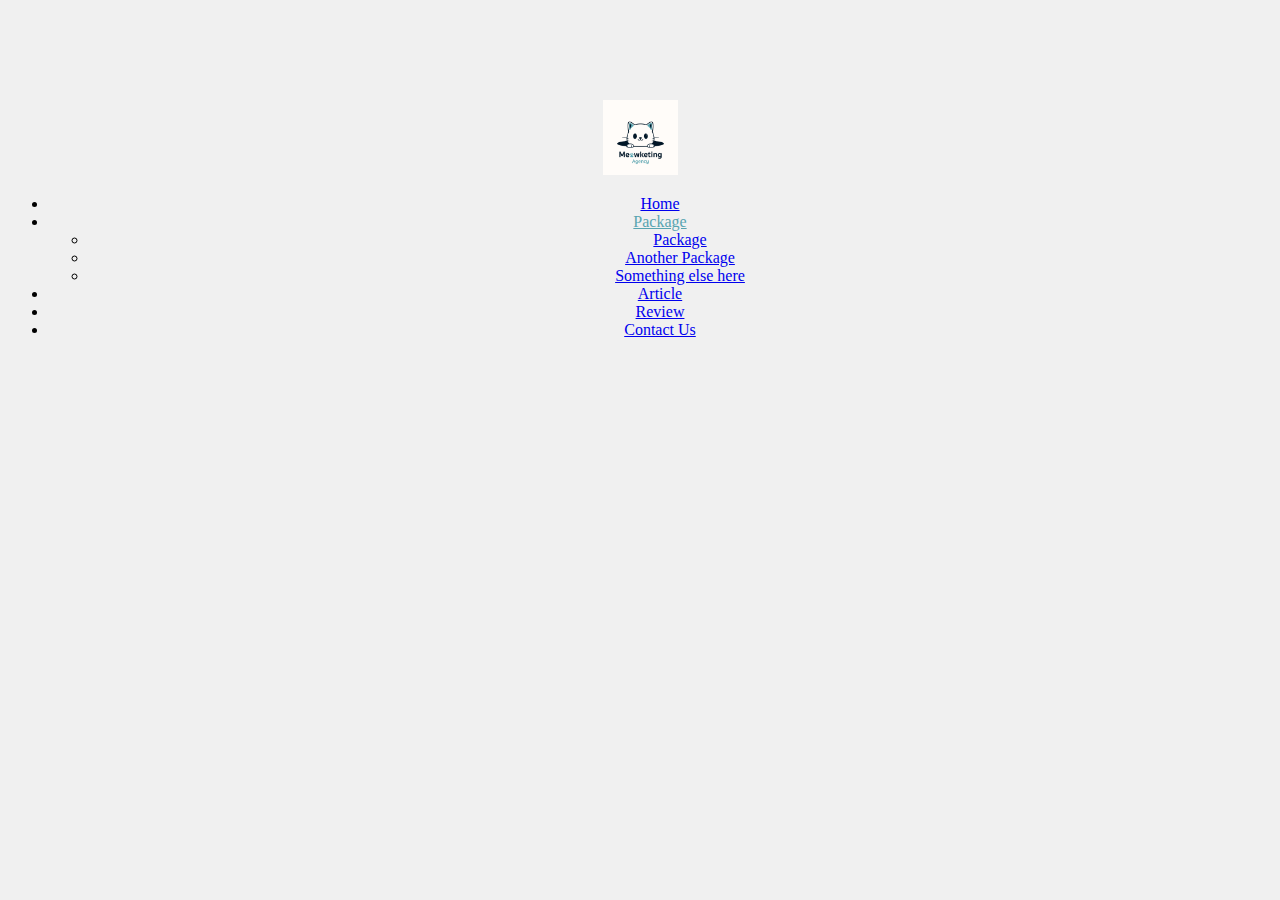
<file: index.html>
<!DOCTYPE html>
<html lang="en">
<head>
  <meta charset="UTF-8" />
  <meta name="viewport" content="width=device-width, initial-scale=1" />
  <title>Meowketting Agency</title>

  <!-- Bootstrap CSS from CDN -->
  <link 
    rel="stylesheet" 
    href="https://cdn.jsdelivr.net/npm/bootstrap@5.3.3/dist/css/bootstrap.min.css" 
    integrity="sha384-KyZXEAg3QhqLMpG8r+Knujsl5+5hb7VY3rvDg+/Z2I20ew8vdbuhHhQv3ycB1Y3u" 
    crossorigin="anonymous"
  >

  <!-- Your custom CSS -->
  <link rel="stylesheet" href="style.css" />

  <link rel="icon" type="image/x-icon" href="webicon.ico">
</head>

<body>
  <div id="navbar-container"></div>

  <!-- <main class="container mt-4">
    <h1>Hello, world!</h1>
    <p>This is my website.</p>
  </main> -->

  <!-- Bootstrap JS from CDN -->
  <script 
    src="https://cdn.jsdelivr.net/npm/bootstrap@5.3.3/dist/js/bootstrap.bundle.min.js" 
    integrity="sha384-HoA2igmkQ41Z0R/JzxqSYMxz/5vvZqZTnRbwIv0swVUw39i2ULPz9h7n+2cz9d9S" 
    crossorigin="anonymous"
  ></script>

  <!-- Your custom JS (includes fallback check) -->
  <script src="script.js" defer></script>
</body>
</html>
</file>
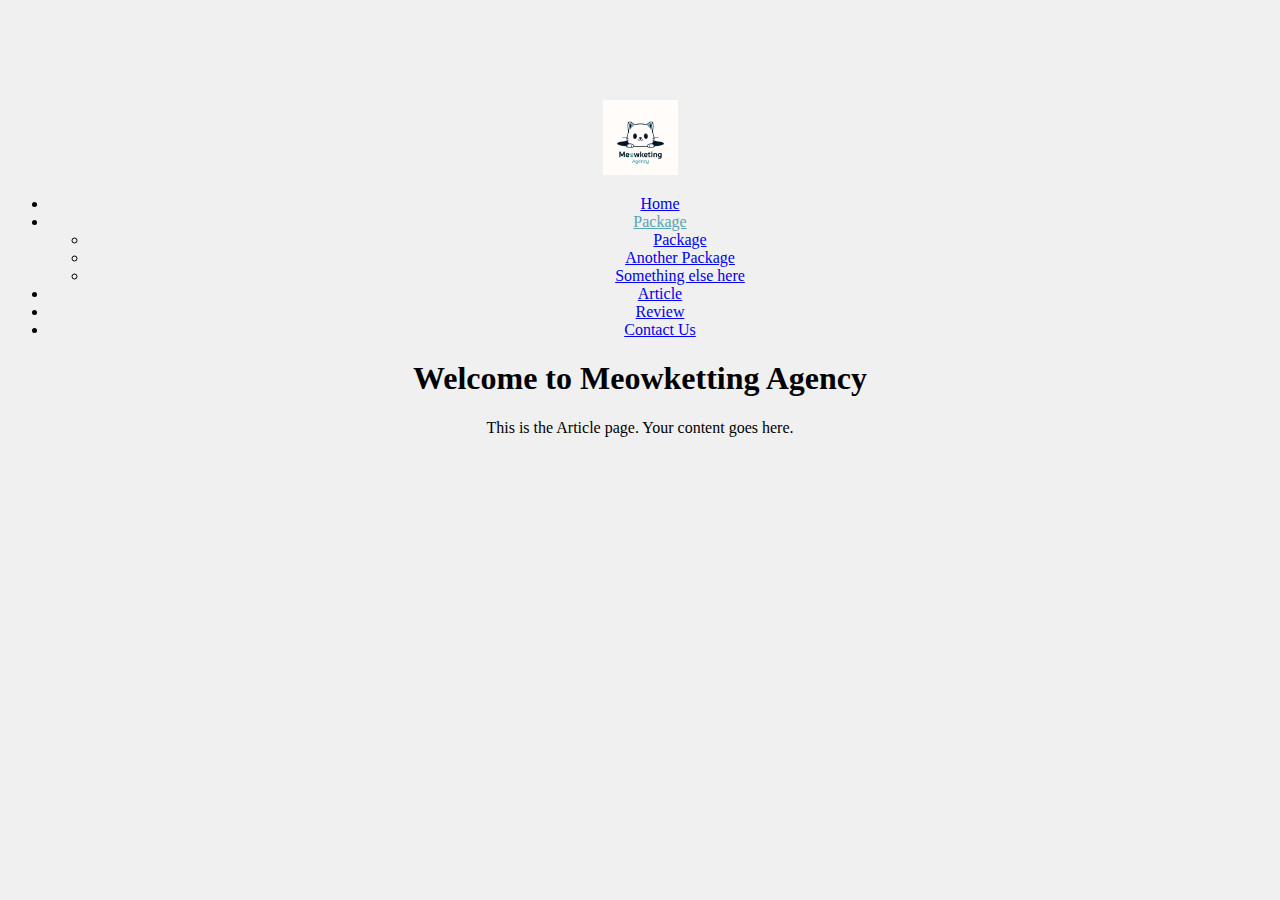
<file: article.html>
<!DOCTYPE html>
<html lang="en">
<head>
  <meta charset="UTF-8" />
  <meta name="viewport" content="width=device-width, initial-scale=1" />
  <title>Meowketting - Article</title>

  <!-- Bootstrap CSS -->
  <link 
    rel="stylesheet" 
    href="https://cdn.jsdelivr.net/npm/bootstrap@5.3.3/dist/css/bootstrap.min.css" 
    integrity="sha384-KyZXEAg3QhqLMpG8r+Knujsl5+5hb7VY3rvDg+/Z2I20ew8vdbuhHhQv3ycB1Y3u" 
    crossorigin="anonymous"
  >

  <!-- Custom CSS -->
  <link rel="stylesheet" href="style.css" />
  <link rel="icon" type="image/x-icon" href="icon.ico">
</head>

<body class="fade-in">
  <div id="navbar-container"></div>

  <main class="container mt-4">
    <h1>Welcome to Meowketting Agency</h1>
    <p>This is the Article page. Your content goes here.</p>
  </main>

  <!-- Bootstrap JS -->
  <script 
    src="https://cdn.jsdelivr.net/npm/bootstrap@5.3.3/dist/js/bootstrap.bundle.min.js" 
    integrity="sha384-HoA2igmkQ41Z0R/JzxqSYMxz/5vvZqZTnRbwIv0swVUw39i2ULPz9h7n+2cz9d9S" 
    crossorigin="anonymous"
  ></script>

  <!-- Custom JS -->
  <script src="script.js" defer></script>
</body>
</html>
</file>
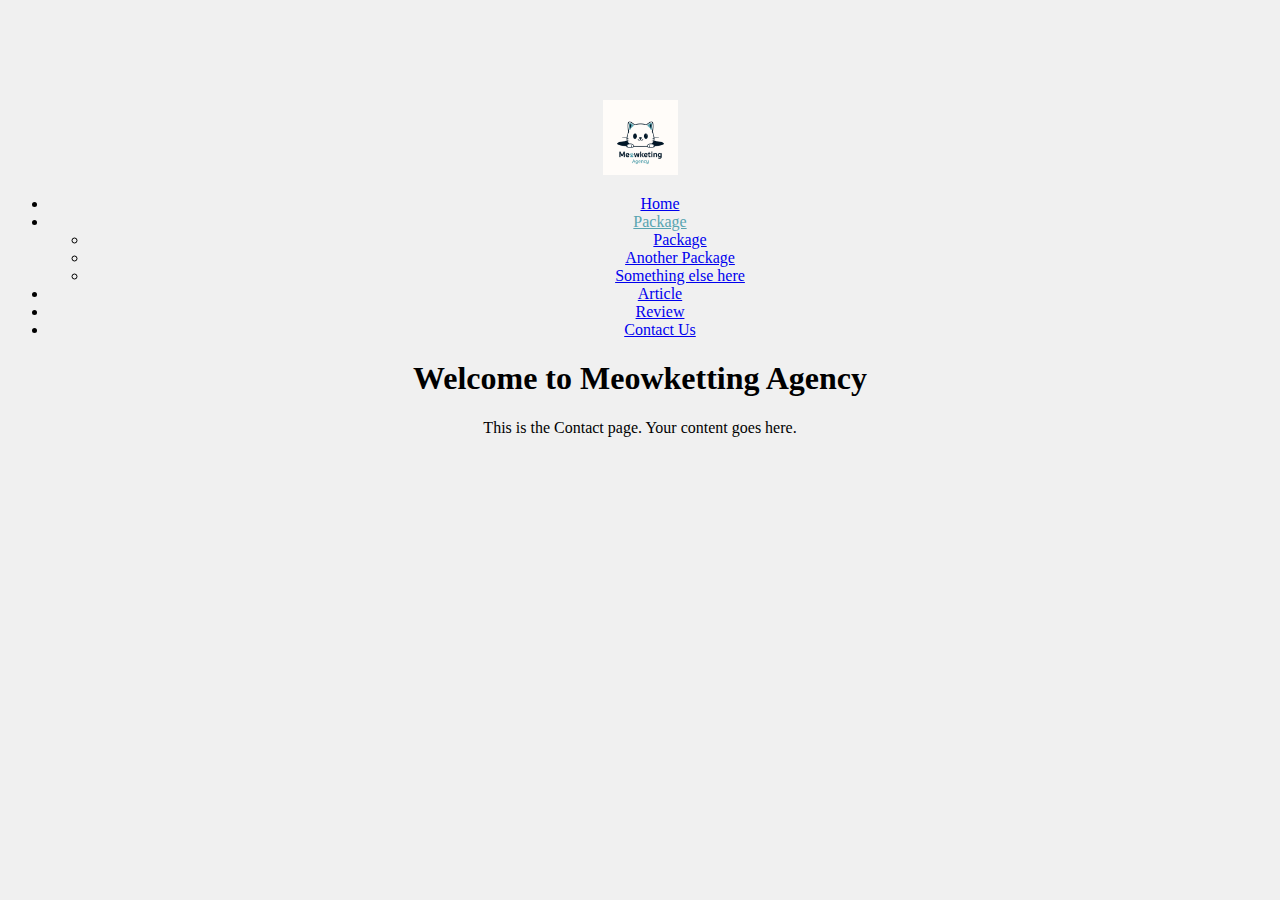
<file: contact.html>
<!DOCTYPE html>
<html lang="en">
<head>
  <meta charset="UTF-8" />
  <meta name="viewport" content="width=device-width, initial-scale=1" />
  <title>Meowketting - Contact Us</title>

  <!-- Bootstrap CSS -->
  <link 
    rel="stylesheet" 
    href="https://cdn.jsdelivr.net/npm/bootstrap@5.3.3/dist/css/bootstrap.min.css" 
    integrity="sha384-KyZXEAg3QhqLMpG8r+Knujsl5+5hb7VY3rvDg+/Z2I20ew8vdbuhHhQv3ycB1Y3u" 
    crossorigin="anonymous"
  >

  <!-- Custom CSS -->
  <link rel="stylesheet" href="style.css" />
  <link rel="icon" type="image/x-icon" href="icon.ico">
</head>

<body class="fade-in">
  <div id="navbar-container"></div>

  <main class="container mt-4">
    <h1>Welcome to Meowketting Agency</h1>
    <p>This is the Contact page. Your content goes here.</p>
  </main>

  <!-- Bootstrap JS -->
  <script 
    src="https://cdn.jsdelivr.net/npm/bootstrap@5.3.3/dist/js/bootstrap.bundle.min.js" 
    integrity="sha384-HoA2igmkQ41Z0R/JzxqSYMxz/5vvZqZTnRbwIv0swVUw39i2ULPz9h7n+2cz9d9S" 
    crossorigin="anonymous"
  ></script>

  <!-- Custom JS -->
  <script src="script.js" defer></script>
</body>
</html>
</file>
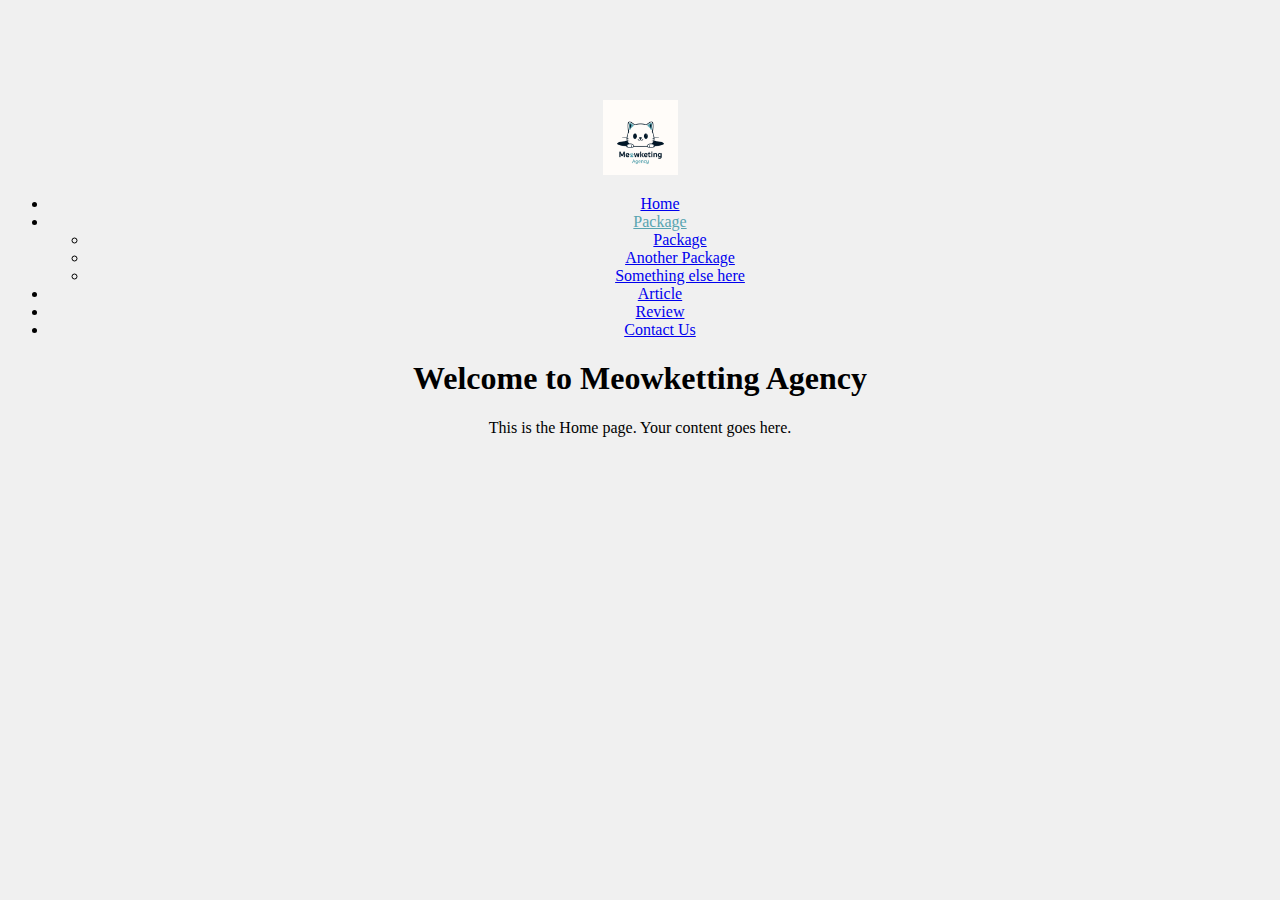
<file: home.html>
<!DOCTYPE html>
<html lang="en">
<head>
  <meta charset="UTF-8" />
  <meta name="viewport" content="width=device-width, initial-scale=1" />
  <title>Meowketting Agency - Home</title>

  <!-- Bootstrap CSS -->
  <link 
    rel="stylesheet" 
    href="https://cdn.jsdelivr.net/npm/bootstrap@5.3.3/dist/css/bootstrap.min.css" 
    integrity="sha384-KyZXEAg3QhqLMpG8r+Knujsl5+5hb7VY3rvDg+/Z2I20ew8vdbuhHhQv3ycB1Y3u" 
    crossorigin="anonymous"
  >

  <!-- Custom CSS -->
  <link rel="stylesheet" href="../style.css" />
  <link rel="icon" type="image/x-icon" href="/icon.ico">
</head>

<body class="fade-in">
  <div id="navbar-container"></div>

  <main class="container mt-4">
    <h1>Welcome to Meowketting Agency</h1>
    <p>This is the Home page. Your content goes here.</p>
  </main>

  <!-- Bootstrap JS -->
  <script 
    src="https://cdn.jsdelivr.net/npm/bootstrap@5.3.3/dist/js/bootstrap.bundle.min.js" 
    integrity="sha384-HoA2igmkQ41Z0R/JzxqSYMxz/5vvZqZTnRbwIv0swVUw39i2ULPz9h7n+2cz9d9S" 
    crossorigin="anonymous"
  ></script>

  <!-- Custom JS -->
  <script src="./script.js" defer></script>
</body>
</html>
</file>
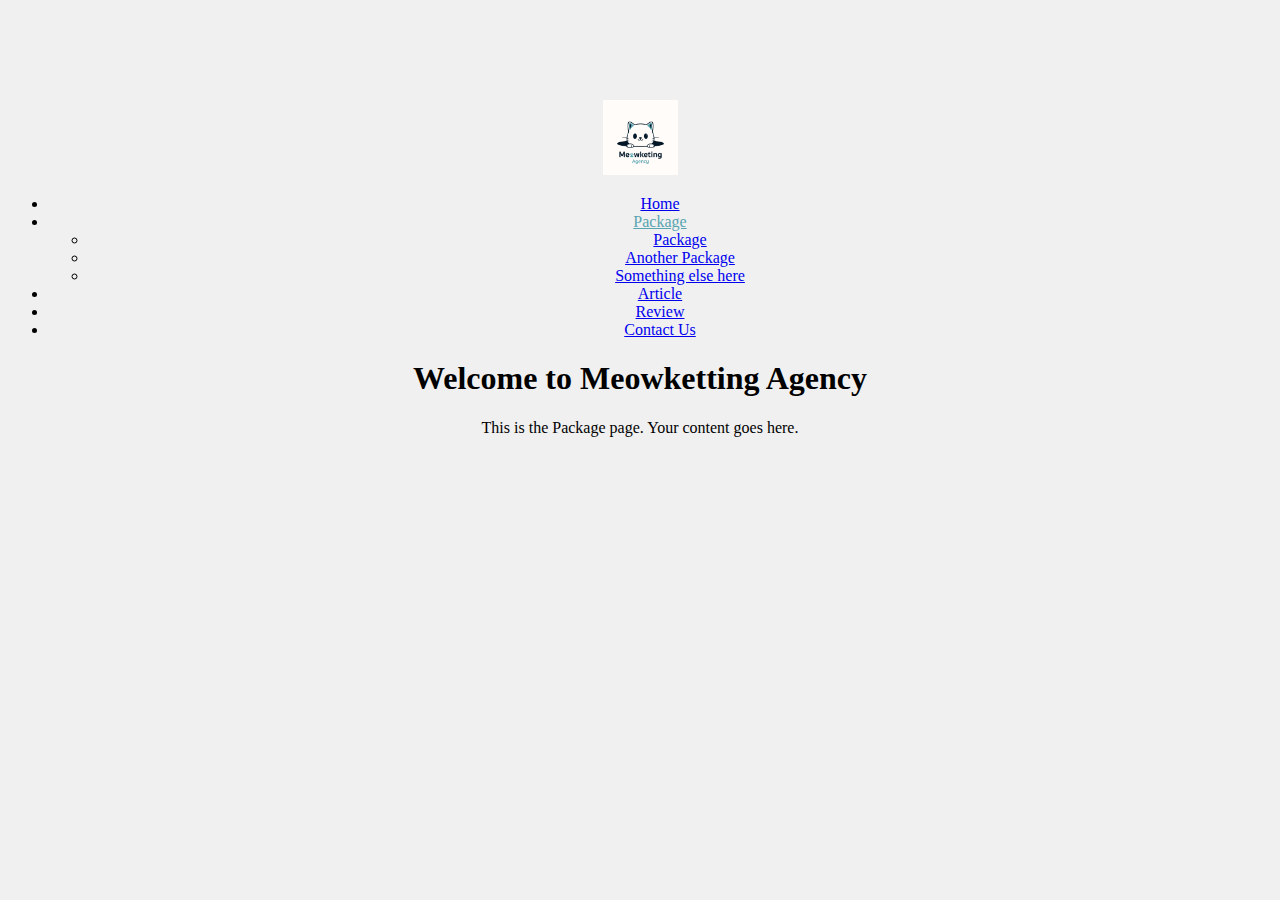
<file: package.html>
<!DOCTYPE html>
<html lang="en">
<head>
  <meta charset="UTF-8" />
  <meta name="viewport" content="width=device-width, initial-scale=1" />
  <title>Meowketting Agency - Package</title>

  <!-- Bootstrap CSS -->
  <link 
    rel="stylesheet" 
    href="https://cdn.jsdelivr.net/npm/bootstrap@5.3.3/dist/css/bootstrap.min.css" 
    integrity="sha384-KyZXEAg3QhqLMpG8r+Knujsl5+5hb7VY3rvDg+/Z2I20ew8vdbuhHhQv3ycB1Y3u" 
    crossorigin="anonymous"
  >

  <!-- Custom CSS -->
  <link rel="stylesheet" href="../style.css" />
  <link rel="icon" type="image/x-icon" href="/icon.ico">
</head>

<body class="fade-in">
  <div id="navbar-container"></div>

  <main class="container mt-4">
    <h1>Welcome to Meowketting Agency</h1>
    <p>This is the Package page. Your content goes here.</p>
  </main>

  <!-- Bootstrap JS -->
  <script 
    src="https://cdn.jsdelivr.net/npm/bootstrap@5.3.3/dist/js/bootstrap.bundle.min.js" 
    integrity="sha384-HoA2igmkQ41Z0R/JzxqSYMxz/5vvZqZTnRbwIv0swVUw39i2ULPz9h7n+2cz9d9S" 
    crossorigin="anonymous"
  ></script>

  <!-- Custom JS -->
  <script src="./script.js" defer></script>
</body>
</html>
</file>
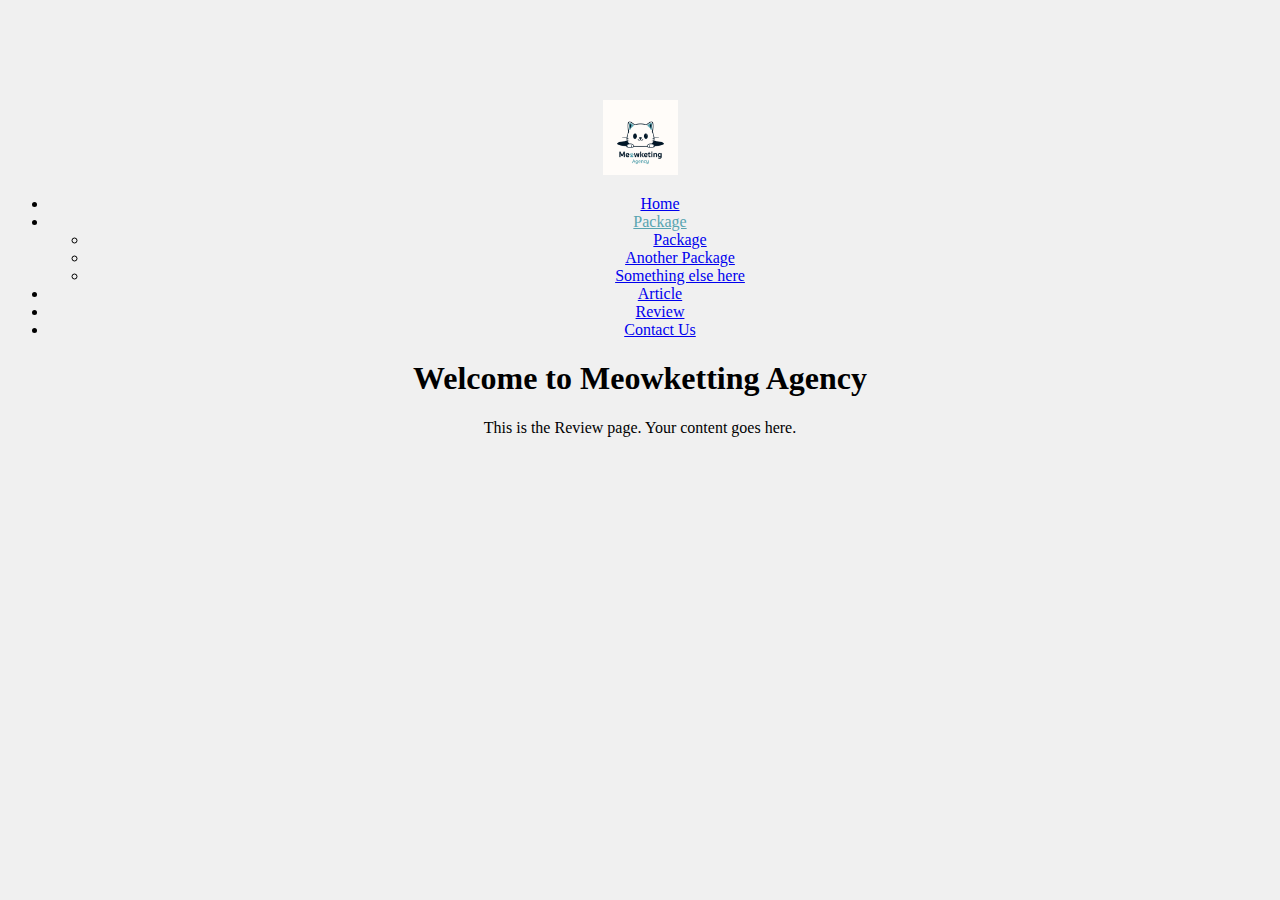
<file: review.html>
<!DOCTYPE html>
<html lang="en">
<head>
  <meta charset="UTF-8" />
  <meta name="viewport" content="width=device-width, initial-scale=1" />
  <title>Meowketting Agency - Review</title>

  <!-- Bootstrap CSS -->
  <link 
    rel="stylesheet" 
    href="https://cdn.jsdelivr.net/npm/bootstrap@5.3.3/dist/css/bootstrap.min.css" 
    integrity="sha384-KyZXEAg3QhqLMpG8r+Knujsl5+5hb7VY3rvDg+/Z2I20ew8vdbuhHhQv3ycB1Y3u" 
    crossorigin="anonymous"
  >

  <!-- Custom CSS -->
  <link rel="stylesheet" href="style.css" />
  <link rel="icon" type="image/x-icon" href="icon.ico">
</head>

<body class="fade-in">
  <div id="navbar-container"></div>

  <main class="container mt-4">
    <h1>Welcome to Meowketting Agency</h1>
    <p>This is the Review page. Your content goes here.</p>
  </main>

  <!-- Bootstrap JS -->
  <script 
    src="https://cdn.jsdelivr.net/npm/bootstrap@5.3.3/dist/js/bootstrap.bundle.min.js" 
    integrity="sha384-HoA2igmkQ41Z0R/JzxqSYMxz/5vvZqZTnRbwIv0swVUw39i2ULPz9h7n+2cz9d9S" 
    crossorigin="anonymous"
  ></script>

  <!-- Custom JS -->
  <script src="script.js" defer></script>
</body>
</html>
</file>
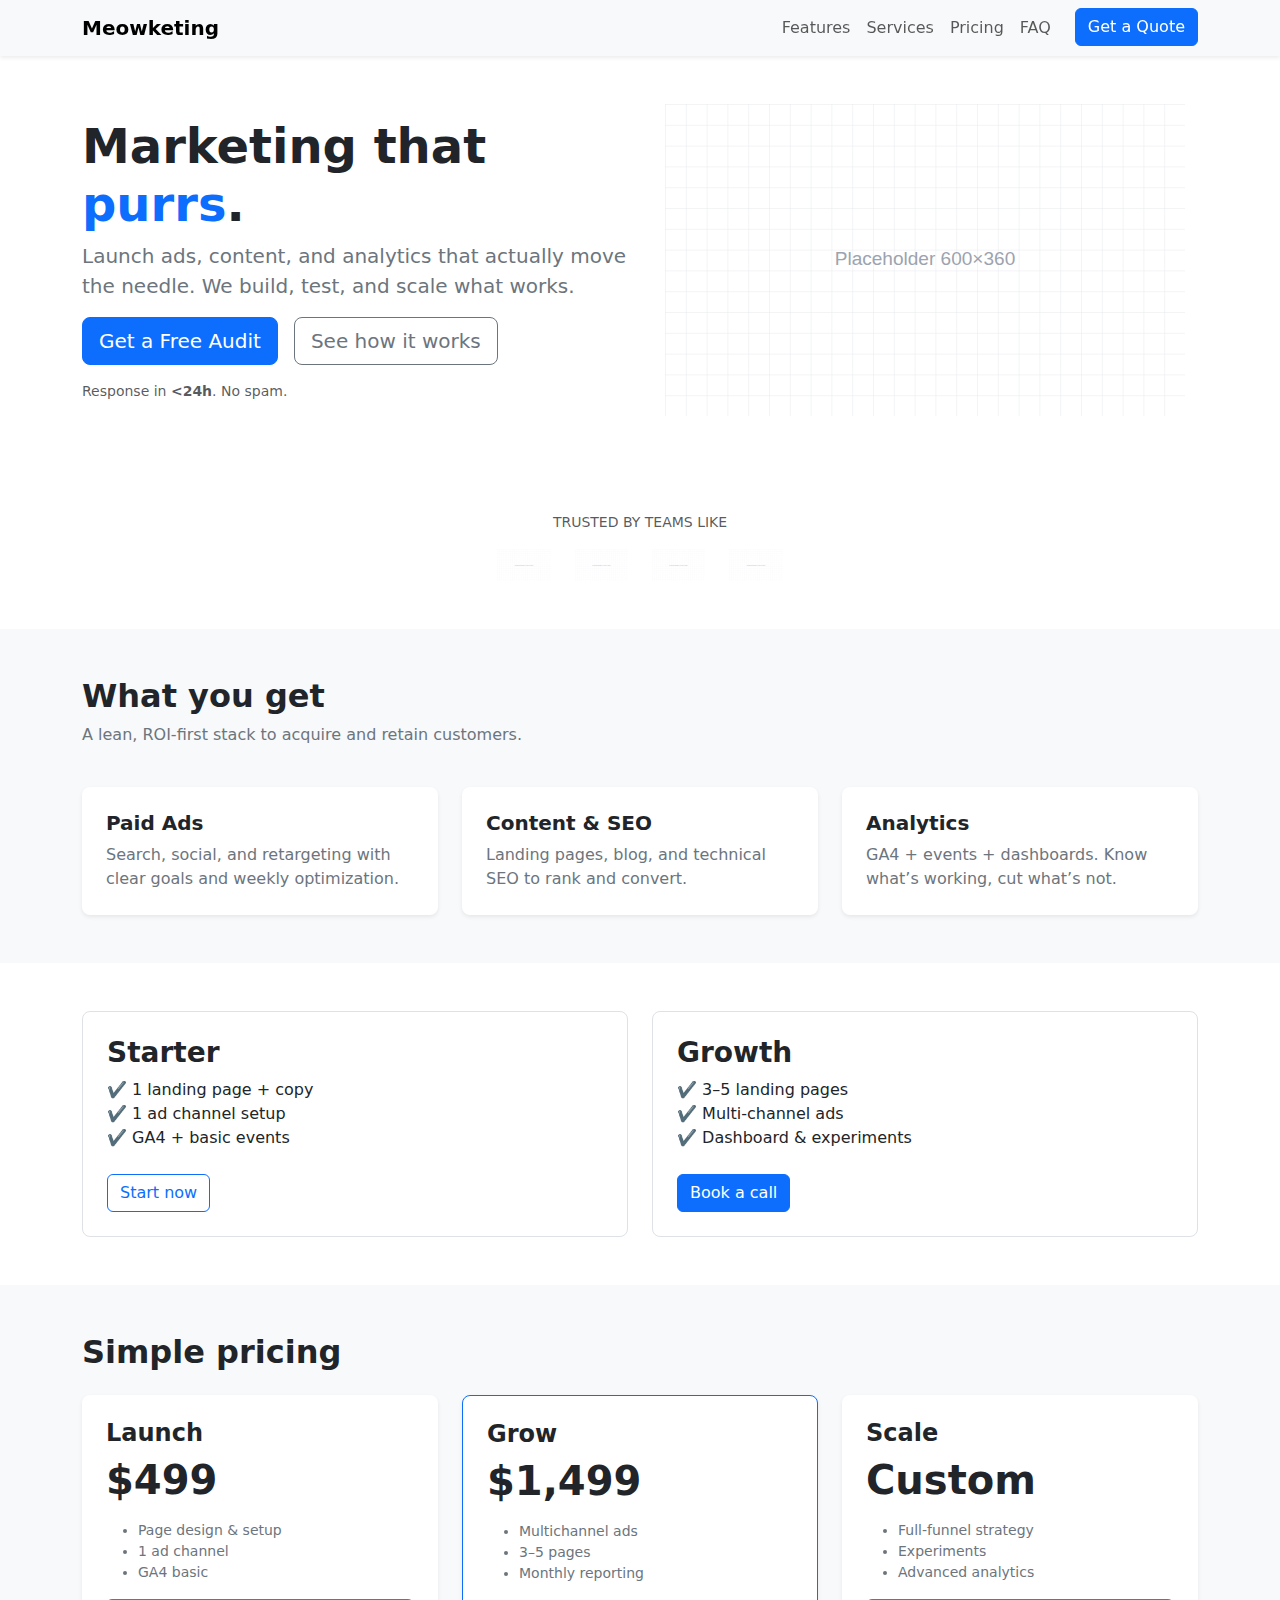
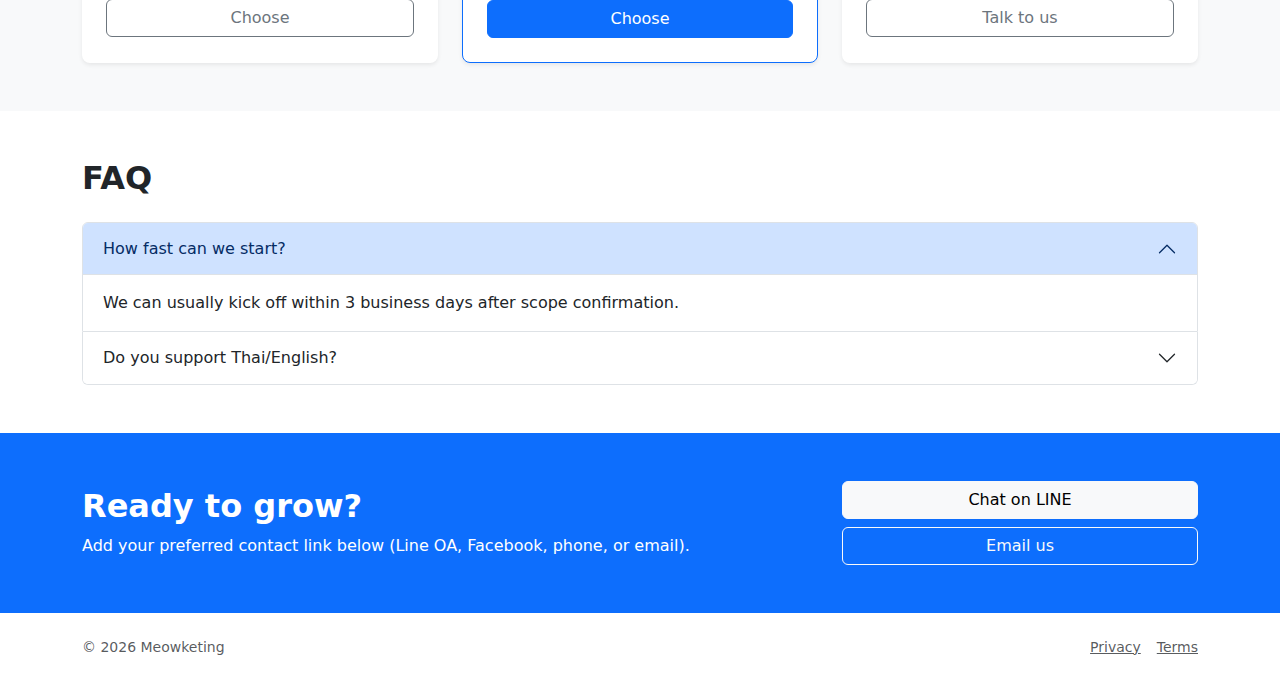
<file: meowketing-landing/landing.html>
<!DOCTYPE html>
<html lang="en">
<head>
  <meta charset="utf-8" />
  <meta name="viewport" content="width=device-width, initial-scale=1" />
  <title>Meowketing — Landing</title>

  <!-- SEO / Share -->
  <meta name="description" content="Meowketing — marketing that purrs. Grow traffic, leads, and revenue with smart ads, content, and analytics." />
  <link rel="canonical" href="https://www.meowketing.com/" />

  <!-- Open Graph -->
  <meta property="og:title" content="Meowketing — Marketing that purrs" />
  <meta property="og:description" content="Grow traffic, leads, and revenue with smart ads, content, and analytics." />
  <meta property="og:type" content="website" />
  <meta property="og:url" content="https://www.meowketing.com/" />
  <meta property="og:image" content="https://www.meowketing.com/assets/share.jpg" />

  <!-- Twitter -->
  <meta name="twitter:card" content="summary_large_image" />
  <meta name="twitter:title" content="Meowketing — Marketing that purrs" />
  <meta name="twitter:description" content="Grow traffic, leads, and revenue with smart ads, content, and analytics." />
  <meta name="twitter:image" content="https://www.meowketing.com/assets/share.jpg" />

  <!-- Bootstrap 5 via CDN -->
  <link href="https://cdn.jsdelivr.net/npm/bootstrap@5.3.3/dist/css/bootstrap.min.css" rel="stylesheet">
  <link href="./styles.css" rel="stylesheet">

</head>
<body>
  <!-- Navbar -->
  <nav class="navbar navbar-expand-lg bg-body-tertiary sticky-top shadow-sm">
    <div class="container">
      <a class="navbar-brand fw-bold" href="#">Meowketing</a>
      <button class="navbar-toggler" type="button" data-bs-toggle="collapse" data-bs-target="#nav" aria-controls="nav" aria-expanded="false" aria-label="Toggle navigation">
        <span class="navbar-toggler-icon"></span>
      </button>
      <div class="collapse navbar-collapse" id="nav">
        <ul class="navbar-nav ms-auto mb-2 mb-lg-0">
          <li class="nav-item"><a class="nav-link" href="#features">Features</a></li>
          <li class="nav-item"><a class="nav-link" href="#services">Services</a></li>
          <li class="nav-item"><a class="nav-link" href="#pricing">Pricing</a></li>
          <li class="nav-item"><a class="nav-link" href="#faq">FAQ</a></li>
          <li class="nav-item"><a class="btn btn-primary ms-lg-3" href="#contact">Get a Quote</a></li>
        </ul>
      </div>
    </div>
  </nav>

  <!-- Hero -->
  <header class="py-5 py-lg-6 bg-gradient">
    <div class="container">
      <div class="row align-items-center g-4">
        <div class="col-lg-6">
          <h1 class="display-5 fw-bold lh-tight">Marketing that <span class="text-primary">purrs</span>.</h1>
          <p class="lead text-secondary">Launch ads, content, and analytics that actually move the needle. We build, test, and scale what works.</p>
          <div class="d-flex gap-3">
            <a href="#contact" class="btn btn-primary btn-lg">Get a Free Audit</a>
            <a href="#features" class="btn btn-outline-secondary btn-lg">See how it works</a>
          </div>
          <div class="small text-muted mt-3">Response in <strong>&lt;24h</strong>. No spam.</div>
        </div>
        <div class="col-lg-6 text-center">
          <img src="./assets/placeholder.svg" class="img-fluid" alt="Illustration" width="520" height="360" />
        </div>
      </div>
    </div>
  </header>

  <!-- Logos / social proof -->
  <section class="py-5">
    <div class="container text-center">
      <p class="text-uppercase small text-muted mb-3">Trusted by teams like</p>
      <div class="d-flex flex-wrap justify-content-center gap-4 opacity-75">
        <img src="./assets/placeholder.svg" alt="Logo A" height="32">
        <img src="./assets/placeholder.svg" alt="Logo B" height="32">
        <img src="./assets/placeholder.svg" alt="Logo C" height="32">
        <img src="./assets/placeholder.svg" alt="Logo D" height="32">
      </div>
    </div>
  </section>

  <!-- Features -->
  <section id="features" class="py-5 bg-light">
    <div class="container">
      <div class="row mb-4">
        <div class="col-lg-8">
          <h2 class="fw-bold">What you get</h2>
          <p class="text-secondary">A lean, ROI-first stack to acquire and retain customers.</p>
        </div>
      </div>
      <div class="row g-4">
        <div class="col-md-6 col-lg-4">
          <div class="feature p-4 h-100 rounded-3 bg-white shadow-sm">
            <h5 class="fw-semibold">Paid Ads</h5>
            <p class="mb-0 text-secondary">Search, social, and retargeting with clear goals and weekly optimization.</p>
          </div>
        </div>
        <div class="col-md-6 col-lg-4">
          <div class="feature p-4 h-100 rounded-3 bg-white shadow-sm">
            <h5 class="fw-semibold">Content & SEO</h5>
            <p class="mb-0 text-secondary">Landing pages, blog, and technical SEO to rank and convert.</p>
          </div>
        </div>
        <div class="col-md-6 col-lg-4">
          <div class="feature p-4 h-100 rounded-3 bg-white shadow-sm">
            <h5 class="fw-semibold">Analytics</h5>
            <p class="mb-0 text-secondary">GA4 + events + dashboards. Know what’s working, cut what’s not.</p>
          </div>
        </div>
      </div>
    </div>
  </section>

  <!-- Services -->
  <section id="services" class="py-5">
    <div class="container">
      <div class="row g-4">
        <div class="col-lg-6">
          <div class="p-4 rounded-3 border h-100">
            <h3 class="fw-bold">Starter</h3>
            <ul class="list-unstyled mb-4">
              <li>✔️ 1 landing page + copy</li>
              <li>✔️ 1 ad channel setup</li>
              <li>✔️ GA4 + basic events</li>
            </ul>
            <a href="#contact" class="btn btn-outline-primary">Start now</a>
          </div>
        </div>
        <div class="col-lg-6">
          <div class="p-4 rounded-3 border h-100">
            <h3 class="fw-bold">Growth</h3>
            <ul class="list-unstyled mb-4">
              <li>✔️ 3–5 landing pages</li>
              <li>✔️ Multi‑channel ads</li>
              <li>✔️ Dashboard & experiments</li>
            </ul>
            <a href="#contact" class="btn btn-primary">Book a call</a>
          </div>
        </div>
      </div>
    </div>
  </section>

  <!-- Pricing -->
  <section id="pricing" class="py-5 bg-light">
    <div class="container">
      <h2 class="fw-bold mb-4">Simple pricing</h2>
      <div class="row g-4">
        <div class="col-md-6 col-lg-4">
          <div class="p-4 bg-white rounded-3 shadow-sm h-100">
            <h4 class="fw-semibold">Launch</h4>
            <p class="display-6 fw-bold">$499</p>
            <ul class="small text-secondary">
              <li>Page design & setup</li>
              <li>1 ad channel</li>
              <li>GA4 basic</li>
            </ul>
            <a class="btn btn-outline-secondary w-100" href="#contact">Choose</a>
          </div>
        </div>
        <div class="col-md-6 col-lg-4">
          <div class="p-4 bg-white rounded-3 shadow-sm h-100 border border-primary">
            <h4 class="fw-semibold">Grow</h4>
            <p class="display-6 fw-bold">$1,499</p>
            <ul class="small text-secondary">
              <li>Multichannel ads</li>
              <li>3–5 pages</li>
              <li>Monthly reporting</li>
            </ul>
            <a class="btn btn-primary w-100" href="#contact">Choose</a>
          </div>
        </div>
        <div class="col-md-6 col-lg-4">
          <div class="p-4 bg-white rounded-3 shadow-sm h-100">
            <h4 class="fw-semibold">Scale</h4>
            <p class="display-6 fw-bold">Custom</p>
            <ul class="small text-secondary">
              <li>Full-funnel strategy</li>
              <li>Experiments</li>
              <li>Advanced analytics</li>
            </ul>
            <a class="btn btn-outline-secondary w-100" href="#contact">Talk to us</a>
          </div>
        </div>
      </div>
    </div>
  </section>

  <!-- FAQ -->
  <section id="faq" class="py-5">
    <div class="container">
      <h2 class="fw-bold mb-4">FAQ</h2>
      <div class="accordion" id="faqAccordion">
        <div class="accordion-item">
          <h2 class="accordion-header" id="q1">
            <button class="accordion-button" type="button" data-bs-toggle="collapse" data-bs-target="#a1" aria-expanded="true" aria-controls="a1">
              How fast can we start?
            </button>
          </h2>
          <div id="a1" class="accordion-collapse collapse show" aria-labelledby="q1" data-bs-parent="#faqAccordion">
            <div class="accordion-body">
              We can usually kick off within 3 business days after scope confirmation.
            </div>
          </div>
        </div>
        <div class="accordion-item">
          <h2 class="accordion-header" id="q2">
            <button class="accordion-button collapsed" type="button" data-bs-toggle="collapse" data-bs-target="#a2" aria-expanded="false" aria-controls="a2">
              Do you support Thai/English?
            </button>
          </h2>
          <div id="a2" class="accordion-collapse collapse" aria-labelledby="q2" data-bs-parent="#faqAccordion">
            <div class="accordion-body">
              Yes—copy and ads in Thai and English.
            </div>
          </div>
        </div>
      </div>
    </div>
  </section>

  <!-- Contact CTA -->
  <section id="contact" class="py-5 bg-primary text-white">
    <div class="container">
      <div class="row align-items-center g-4">
        <div class="col-lg-8">
          <h2 class="fw-bold">Ready to grow?</h2>
          <p class="mb-0">Add your preferred contact link below (Line OA, Facebook, phone, or email).</p>
        </div>
        <div class="col-lg-4">
          <a href="https://line.me/ti/p/your-id" class="btn btn-light w-100 mb-2">Chat on LINE</a>
          <a href="mailto:hello@meowketing.com" class="btn btn-outline-light w-100">Email us</a>
        </div>
      </div>
    </div>
  </section>

  <footer class="py-4">
    <div class="container d-flex justify-content-between">
      <small class="text-muted">© <span id="year"></span> Meowketing</small>
      <div class="d-flex gap-3">
        <a class="text-muted small" href="#">Privacy</a>
        <a class="text-muted small" href="#">Terms</a>
      </div>
    </div>
  </footer>

  <script src="https://cdn.jsdelivr.net/npm/bootstrap@5.3.3/dist/js/bootstrap.bundle.min.js"></script>
  <script src="./script.js"></script>
</body>
</html>
</file>
<file: style.css>
body { 
    font-family: sukumvit; 
    text-align: center; 
    margin-top: 100px; 
    background-color: #f0f0f0; 
}

.navbar-toggler {
  background-color: rgb(150, 145, 145);
  border-color: #ccc;
  padding: 0.25rem 0.5rem;
  border-radius: 4px;
}

.navbar-dark .navbar-toggler-icon {
  background-image: url("data:image/svg+xml,%3Csvg viewBox='0 0 30 30' xmlns='http://www.w3.org/2000/svg'%3E%3Cpath stroke='%23999' stroke-width='2' stroke-linecap='round' stroke-miterlimit='10' d='M4 7h22M4 15h22M4 23h22'/%3E%3C/svg%3E");
}
</file>
<file: meowketing-landing/styles.css>
/* Lightweight custom tweaks */
:root {
  --bs-body-font-family: system-ui, -apple-system, Segoe UI, Roboto, Inter, 'Helvetica Neue', Arial, 'Noto Sans', 'Apple Color Emoji','Segoe UI Emoji', 'Segoe UI Symbol';
}
.bg-gradient {
  background: linear-gradient(180deg, #ffffff 0%, #f7f9fc 100%);
}
.feature:hover { transform: translateY(-2px); transition: transform .2s ease; }
</file>
